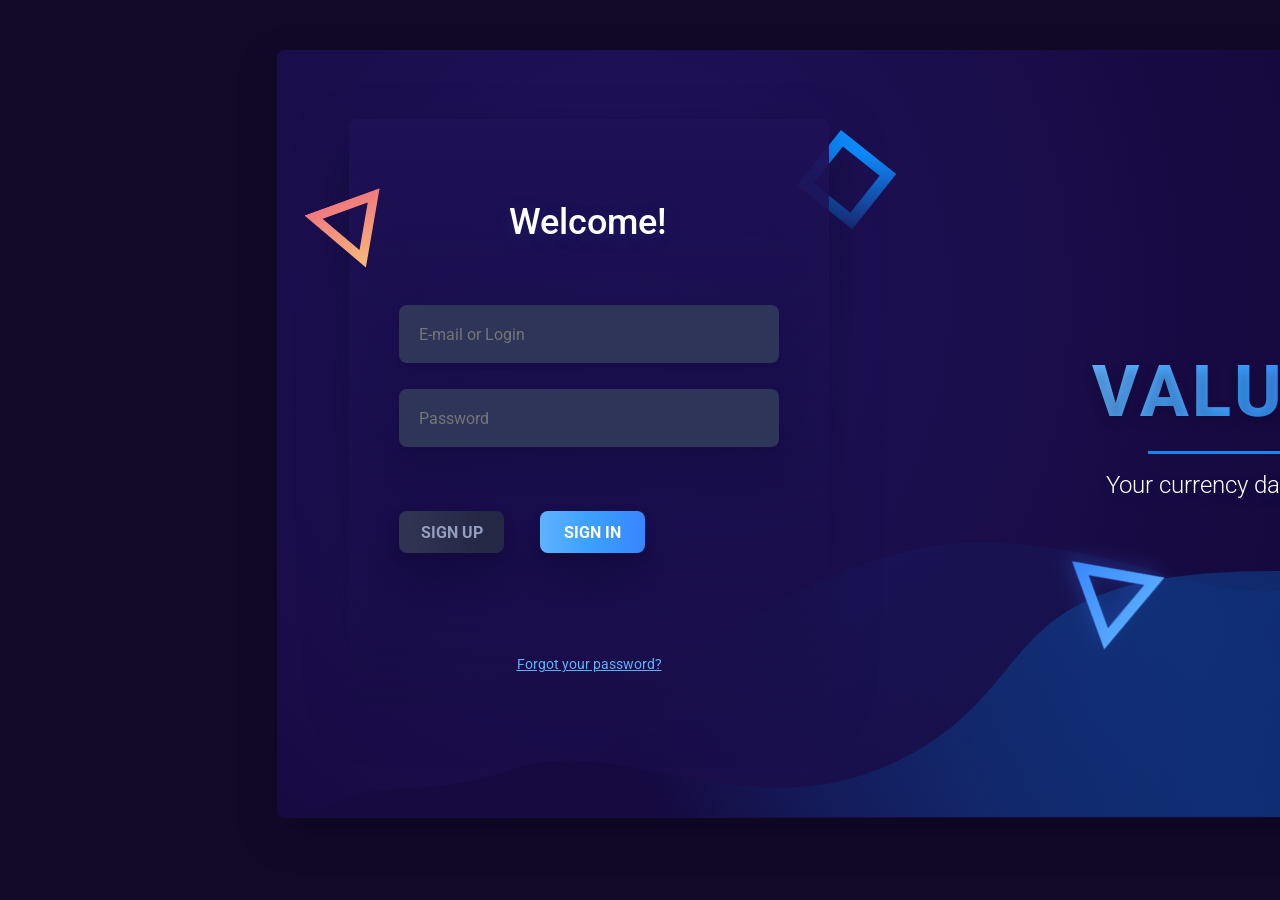
<file: pages/reg.html>
<!DOCTYPE html>
<html lang="en">

<head>
    <meta charset="UTF-8">
    <meta http-equiv="X-UA-Compatible" content="IE=edge">
    <meta name="viewport" content="width=device-width, initial-scale=1.0">
    <link rel="stylesheet" href="../styles/reg.css">
    <title>Valuet Registration</title>
</head>

<body>


    <div class="container">

        <div class="block">

            <div class="input_form">

                <div class="input_form-title">Welcome!</div>

                <form id="form" name="form">

                    <input class="input" placeholder="E-mail or Login" required type="text">
                    <input class="input" placeholder="Password" required type="password">

                    <button class="red">SIGN UP</button>
                    <button class="log">SIGN IN</button>


                    <a href="../index.html" class="forgot">Forgot your password?</a>
                </form>

            </div>

            <div class="right_title">
                <div class="right_title-title">valuet</div>
                <div class="right_title-line"></div>
                <div class="right_title-text">Your currency dashboard</div>
            </div>


            <img class="wave" src="../assets/icons/Vector.svg" alt="">
            <img class="wave_one" src="../assets/icons/Vector (1).svg" alt="">
            <img class="polygon_one" src="../assets/icons/Polygon (1).svg"  alt="">
            <img class="polygon_two" src="../assets/icons/Polygon.svg"  alt="">
            <img class="rectangle" src="../assets/icons/Rectangle 8.svg"  alt="">
        </div>

    </div>
<script src="../script/reg.js"></script>
</body>

</html>
</file>
<file: styles/reg.css>
@import url('https://fonts.googleapis.com/css2?family=Roboto:ital,wght@0,100;0,300;0,400;0,500;0,700;0,900;1,100;1,300;1,400;1,500;1,700;1,900&display=swap');

input,
textarea {
    outline: none;
}

input:active,
textarea:active {
    outline: none;
}

:focus {
    outline: none;
}

textarea {
    resize: none;
}

textarea {
    resize: vertical;
}

* {
    margin: 0;
    padding: 0;
    box-sizing: border-box;
    text-decoration: none;
    font-family: 'Roboto', sans-serif;
}

body {
    background-color: #120929;
}

.container {
    width: 1920px;
    margin: 50px auto;
}

.block {
    width: 1366px;
    height: 768px;
    margin: 0px auto;
    background: radial-gradient(63.88% 129.61% at 25.55% 31.91%, #20135C 0%, #140739 92.82%);
    box-shadow: 0px 15px 40px rgba(0, 0, 0, 0.25);
    padding: 69px 0 0 72px;
    border-radius: 8px;
    display: flex;
    position: relative;
}

.input_form {
    width: 480px;
    height: 595px;
    background: linear-gradient(180deg, #1E1156 0%, rgba(28, 35, 64, 0) 100%);
    filter: drop-shadow(0px 25px 25px rgba(0, 3, 32, 0.5));
    border-radius: 8px;
    z-index: 10;
}

.right_title {
    width: 295px;
    height: 150px;
    display: flex;
    flex-direction: column;
    align-items: center;
    justify-content: space-between;
    margin-left: 259px;
    margin-top: 230px;
}

.right_title-title {
    font-style: normal;
    font-weight: 800;
    font-size: 72px;
    line-height: 85px;
    letter-spacing: 0.05em;
    text-transform: uppercase;
    background: linear-gradient(271.88deg, #3887FE 4.26%, #3BA0FF 51.37%, #5FB2FF 99.01%);
    -webkit-background-clip: text;
    -webkit-text-fill-color: transparent;
    background-clip: text;
    text-shadow: 0px 5px 12px rgba(6, 5, 19, 0.25);
    border-radius: 5px;
}

.right_title-line {
    width: 175px;
    height: 3px;
    background-color: #1288E8;
}

.right_title-text {
    font-style: normal;
    font-weight: 300;
    font-size: 24px;
    line-height: 28px;
    color: #FFFFFF;
    text-shadow: 0px 4px 20px rgba(1, 143, 255, 0.15);
}

.wave {
    position: absolute;
    top: 210px;
    left: 30px;
}

.wave_one {
    position: absolute;
    top: 0px;
    left: 285px;
}

.polygon_one {
    width: 130px;
    position: absolute;
    top: 475px;
    left: 757px;
    transform: rotate(130deg);
}

.polygon_two {
    width: 80px;
    position: absolute;
    top: 150px;
    left: 37px;
    transform: rotate(160deg);
    z-index: 11;
}

.rectangle {
    position: absolute;
    width: 100px;
    left: 520px;
    top: 80px;
}

.input_form-title {
    font-style: normal;
    font-weight: 500;
    font-size: 36px;
    line-height: 42px;
    color: #FFFFFF;
    text-shadow: 0px 4px 20px rgba(1, 143, 255, 0.15);
    margin: 82px 160px 62px;
}

#form {
    width: 380px;
    margin-left: 50px;
    position: relative;
}

.input {
    width: 380px;
    height: 58px;
    border: none;
    background: #2E3558;
    box-shadow: 0px 4px 4px rgba(0, 0, 0, 0.05);
    border-radius: 8px;
    padding-left: 20px;
    font-style: normal;
    font-weight: 400;
    font-size: 16px;
    line-height: 19px;
    display: flex;
    align-items: center;
    color: #616A8B;
    margin-bottom: 64px;
}


.input:nth-child(1) {
    margin-bottom: 26px;
}

.red {
    width: 105px;
    height: 42px;
    background: linear-gradient(88.43deg, #2F3453 11.5%, #242845 76.7%);
    box-shadow: 0px 4px 12px rgba(0, 0, 0, 0.15);
    border-radius: 8px;
    border: none;
    font-style: normal;
    font-weight: 700;
    font-size: 16px;
    line-height: 19px;
    color: #949EC0;
}

.log {
    font-style: normal;
    font-weight: 700;
    font-size: 16px;
    line-height: 19px;
    color: #FFFFFF;
    width: 105px;
    height: 42px;
    background: linear-gradient(271.88deg, #3887FE 4.26%, #3BA0FF 51.37%, #5FB2FF 99.01%);
    box-shadow: 0px 4px 12px rgba(0, 0, 0, 0.15);
    border-radius: 8px;
    border: none;
    margin-left: 32px;
}

.forgot {
    font-style: normal;
    font-weight: 400;
    font-size: 14px;
    line-height: 16px;
    text-decoration-line: underline;
    color: #5FB2FF;
    margin-top: 103px;
    display: block;
    text-align: center;
}
</file>
